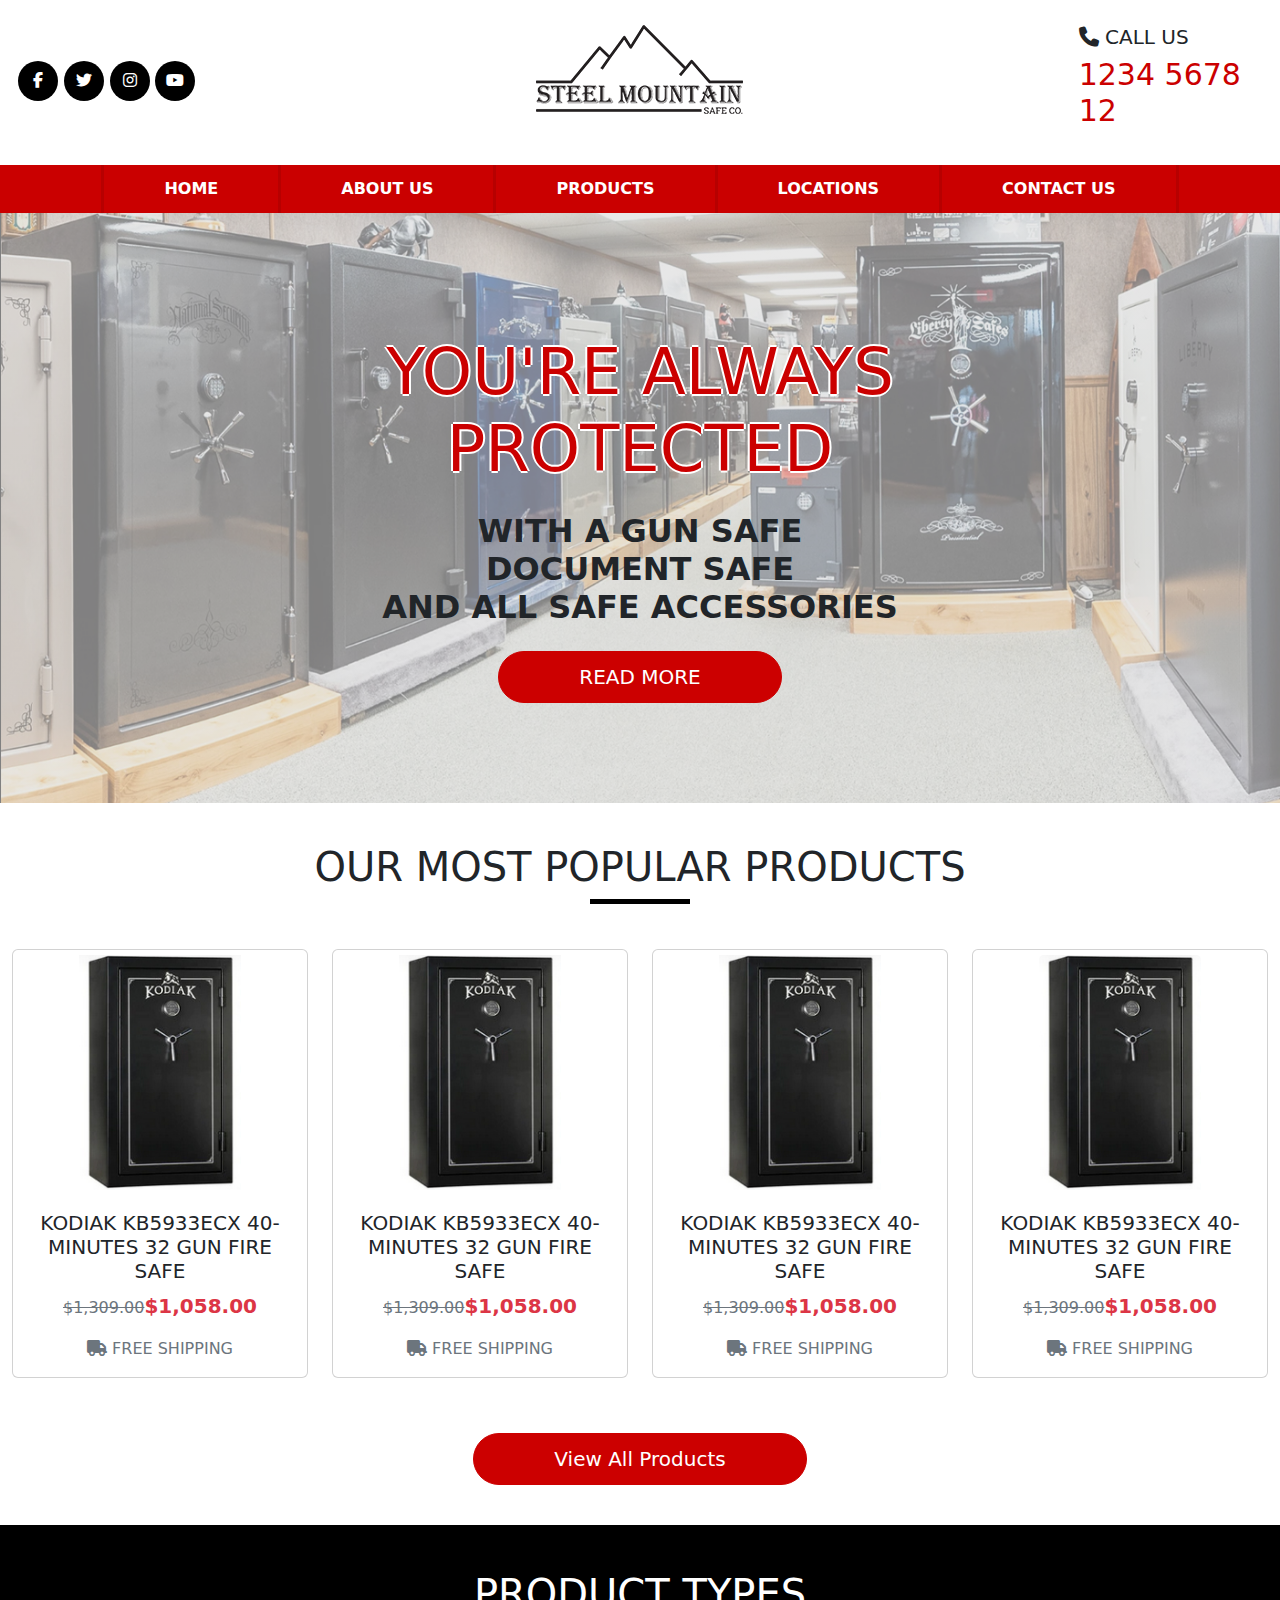
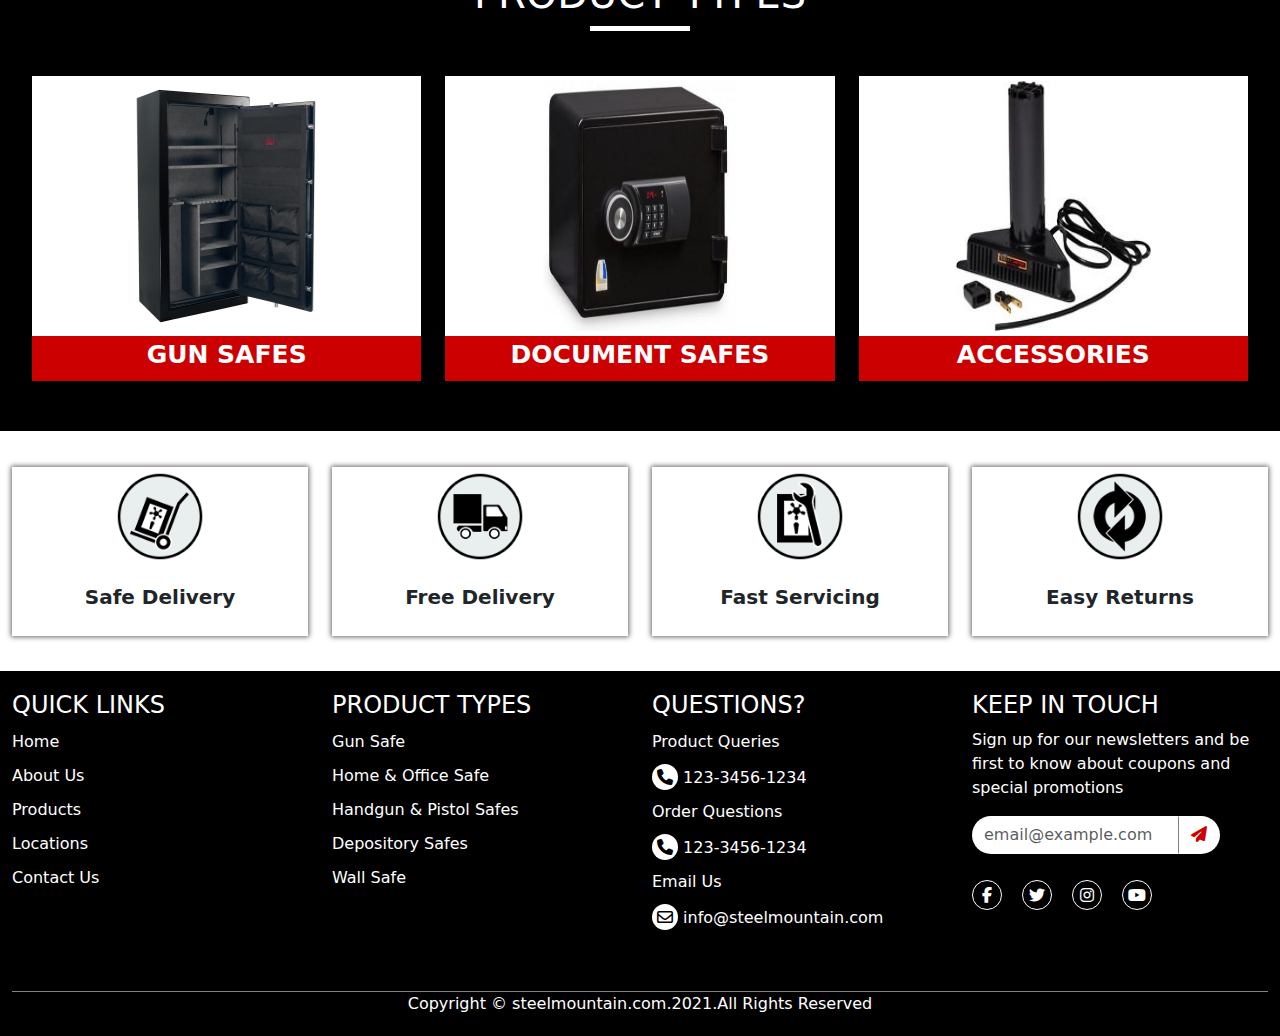
<file: index.html>
<!DOCTYPE html>
<html lang="en">

<head>
    <meta charset="UTF-8">
    <meta name="viewport" content="width=device-width, initial-scale=1.0">
    <title>Document</title>
    <link rel="stylesheet" href="https://cdn.jsdelivr.net/npm/bootstrap@5.3.3/dist/css/bootstrap.min.css">
    <link rel="stylesheet" href="https://cdn.jsdelivr.net/npm/bootstrap-icons@1.11.3/font/bootstrap-icons.min.css">
    <link rel="stylesheet" href="https://cdnjs.cloudflare.com/ajax/libs/font-awesome/6.7.2/css/all.min.css ">
    <link rel="stylesheet" href="/css/style.css">
</head>

<body>
    <header>
        <div class="container">
            <div class="row">
                <div class="col-lg-2 align-content-center">
                    <div class="social-links">
                        <div class="social-icon">
                            <a href="#"><i class="fa-brands fa-facebook-f"></i></a>
                        </div>
                        <div class="social-icon">
                            <a href="#"><i class="fa-brands fa-twitter"></i></a>
                        </div>
                        <div class="social-icon">
                            <a href="#"><i class="fa-brands fa-instagram"></i></a>
                        </div>
                        <div class="social-icon">
                            <a href="#"><i class="fa-brands fa-youtube"></i></a>
                        </div>
                    </div>
                </div>
                <div class="col-lg-8">
                    <div class="logo text-center">
                        <img src="/img/logo.png" alt="">
                    </div>
                </div>
                <div class="col-lg-2">
                    <div class="call-us">
                        <h5><i class="fa-solid fa-phone"></i> CALL US</h5>
                        <h5 class="text-primary call-number">1234 5678 12</h5>
                    </div>
                </div>
            </div>

            <nav class="navbar navbar-expand-lg  mt-2">
                <button class="navbar-toggler" type="button" data-bs-toggle="collapse" data-bs-target="#navbarNav" aria-controls="navbarNav" aria-expanded="false" aria-label="Toggle navigation">
                    <span class="navbar-toggler-icon text-primary"></span>
                </button>
                <div class="navbar-collapse collapse" id="navbarNav">
                    <ul class="navbar-nav justify-content-center w-100">
                        <li class="nav-item">
                            <a href="#" class="nav-link">HOME</a>
                        </li>
                        <li class="nav-item">
                            <a href="#" class="nav-link">ABOUT US</a>
                        </li>
                        <li class="nav-item">
                            <a href="#" class="nav-link">PRODUCTS</a>
                        </li>
                        <li class="nav-item">
                            <a href="#" class="nav-link">LOCATIONS</a>
                        </li>
                        <li class="nav-item">
                            <a href="#" class="nav-link">CONTACT US</a>
                        </li>
                    </ul>
                </div>
            </nav>
        </div>
    </header>
    <!-- banner section -->
    <section class="banner-section">
        <div class="container">
            <div class="banner">
                <div class="row">
                    <div class="col">
                        <div class="banner-content text-center">
                            <h1 class="text-primary my-3">YOU'RE ALWAYS <br>PROTECTED</h1>
                            <h2 class="my-4">
                                WITH A GUN SAFE <br> DOCUMENT SAFE <br> AND ALL SAFE ACCESSORIES
                            </h2>
                            <a href="#" class="btn btn-primary">READ MORE</a>
                        </div>
                    </div>
                </div>
            </div>
        </div>
    </section>

    <!-- product section -->
    <section class="product-section">
        <div class="container">
            <div class="products">
                <div class="row">
                    <div class="col">
                        <div class="product-head">
                            <h1 class="text-center">
                                OUR MOST POPULAR PRODUCTS
                            </h1>
                            <div class="bar">
                            </div>
                        </div>
                    </div>
                </div>
                <div class="row">
                    <div class="col-lg-3 col-md-6 col-sm-6">
                        <div class="card">
                            <img src="/img/product_img.jpg" alt="">
                            <div class="card-body">
                                <h5 class="card-title">KODIAK KB5933ECX 40-MINUTES 32 GUN FIRE SAFE</h5>
                                <p class="card-text">
                                    <span class="text-secondary before-price">$1,309.00</span><span class="text-danger after-price">$1,058.00</span>
                                </p>
                                <p class="card-text text-secondary">
                                    <i class="fa-solid fa-truck"></i> FREE SHIPPING
                                </p>
                            </div>
                        </div>
                    </div>
                    <div class="col-lg-3 col-md-6 col-sm-6">
                        <div class="card">
                            <img src="/img/product_img.jpg" alt="">
                            <div class="card-body">
                                <h5 class="card-title">KODIAK KB5933ECX 40-MINUTES 32 GUN FIRE SAFE</h5>
                                <p class="card-text">
                                    <span class="text-secondary before-price">$1,309.00</span><span class="text-danger after-price">$1,058.00</span>
                                </p>
                                <p class="card-text text-secondary">
                                    <i class="fa-solid fa-truck"></i> FREE SHIPPING
                                </p>
                            </div>
                        </div>
                    </div>
                    <div class="col-lg-3 col-md-6 col-sm-6">
                        <div class="card">
                            <img src="/img/product_img.jpg" alt="">
                            <div class="card-body">
                                <h5 class="card-title">KODIAK KB5933ECX 40-MINUTES 32 GUN FIRE SAFE</h5>
                                <p class="card-text">
                                    <span class="text-secondary before-price">$1,309.00</span><span class="text-danger after-price">$1,058.00</span>
                                </p>
                                <p class="card-text text-secondary">
                                    <i class="fa-solid fa-truck"></i> FREE SHIPPING
                                </p>
                            </div>
                        </div>
                    </div>
                    <div class="col-lg-3 col-md-6 col-sm-6">
                        <div class="card">
                            <img src="/img/product_img.jpg" class="card-img-top" alt="">
                            <div class="card-body">
                                <h5 class="card-title">KODIAK KB5933ECX 40-MINUTES 32 GUN FIRE SAFE</h5>
                                <p class="card-text">
                                    <span class="text-secondary before-price">$1,309.00</span><span class="text-danger after-price">$1,058.00</span>
                                </p>
                                <p class="card-text text-secondary">
                                    <i class="fa-solid fa-truck"></i> FREE SHIPPING
                                </p>
                            </div>
                        </div>
                    </div>
                </div>
                <div class="row">
                    <div class="col">
                        <div class="all-product-btn-sec">
                            <a href="#" class="btn btn-primary">View All Products</a>
                        </div>
                    </div>
                </div>
            </div>
        </div>
    </section>
    <!-- product types -->
    <section class="product-types-section">
        <div class="container">
            <div class="row">
                <div class="col">
                    <div class="product-types-head">
                        <h1>PRODUCT TYPES</h1>
                    </div>
                    <div class="bar bg-white">
                    </div>
                </div>
            </div>
            <div class="row justify-content-center">
                <div class="col-lg-4 col-md-6 col-sm-10">
                    <div class="card">
                        <img src="/img/gun-safe.jpg" alt="">
                        <div class="card-body">
                            <div class="card-title">
                                GUN SAFES
                            </div>
                        </div>
                    </div>
                </div>
                <div class="col-lg-4 col-md-6 col-sm-10">
                    <div class="card">
                        <img src="/img/document-safe.jpg" alt="">
                        <div class="card-body">
                            <div class="card-title">
                                DOCUMENT SAFES
                            </div>
                        </div>
                    </div>
                </div>
                <div class="col-lg-4 col-md-6 col-sm-10">
                    <div class="card">
                        <img src="/img/accessories.jpg" alt="">
                        <div class="card-body">
                            <div class="card-title">
                                ACCESSORIES
                            </div>
                        </div>
                    </div>
                </div>
            </div>
        </div>
    </section>

    <!-- feature section -->
    <section class="features-section">
        <div class="container">
            <div class="row mt-3 row justify-content-center">
                <div class="col-lg-3 col-md-6 col-sm-10">
                    <div class="card">
                        <img src="/img/icon01.png" alt="">
                        <div class="card-body">
                            <div class="card-title">
                                Safe Delivery
                            </div>
                        </div>
                    </div>
                </div>
                <div class="col-lg-3 col-md-6 col-sm-10">
                    <div class="card">
                        <img src="/img/icon02.png" alt="">
                        <div class="card-body">
                            <div class="card-title">
                                Free Delivery
                            </div>
                        </div>
                    </div>
                </div>
                <div class="col-lg-3 col-md-6 col-sm-10">
                    <div class="card">
                        <img src="/img/icon03.png" alt="">
                        <div class="card-body">
                            <div class="card-title">
                                Fast Servicing
                            </div>
                        </div>
                    </div>
                </div>
                <div class="col-lg-3 col-md-6 col-sm-10">
                    <div class="card">
                        <img src="/img/icon04.png" alt="">
                        <div class="card-body">
                            <div class="card-title">
                                Easy Returns
                            </div>
                        </div>
                    </div>
                </div>
            </div>
        </div>
    </section>

    <!-- footer -->
    <footer>
        <div class="container">
            <div class="row">
                <div class="col-lg-3 col-md-6 col-sm-10">
                    <div class="quick-links">
                        <ul>
                            <h4>QUICK LINKS</h4>
                            <li>
                                <a href="#">Home</a>
                            </li>
                            <li>
                                <a href="#">About Us</a>
                            </li>
                            <li>
                                <a href="#">Products</a>
                            </li>
                            <li>
                                <a href="#">Locations</a>
                            </li>
                            <li>
                                <a href="#">Contact Us</a>
                            </li>
                        </ul>
                    </div>
                </div>
                <div class="col-lg-3 col-md-6 col-sm-10">
                    <div class="Product-types">
                        <ul>
                            <h4>PRODUCT TYPES</h4>
                            <li>
                                <a href="#">Gun Safe</a>
                            </li>
                            <li>
                                <a href="#">Home & Office Safe</a>
                            </li>
                            <li>
                                <a href="#">Handgun & Pistol Safes</a>
                            </li>
                            <li>
                                <a href="#">Depository Safes</a>
                            </li>
                            <li>
                                <a href="#">Wall Safe</a>
                            </li>
                        </ul>
                    </div>
                </div>
                <div class="col-lg-3 col-md-6 col-sm-10">
                    <div class="Questions">
                        <ul>
                            <h4>
                                QUESTIONS?
                            </h4>
                            <li>
                                Product Queries
                            </li>
                            <li>
                                <i class="fa-solid fa-phone"></i> 123-3456-1234
                            </li>
                            <li>
                                Order Questions
                            </li>
                            <li>
                                <i class="fa-solid fa-phone"></i> 123-3456-1234
                            </li>
                            <li>
                                Email Us
                            </li>
                            <li>
                                <i class="fa-regular fa-envelope"></i> info@steelmountain.com
                            </li>
                        </ul>
                    </div>
                </div>
                <div class="col-lg-3 col-md-6 col-sm-10">
                    <div class="keep-in-touch">
                        <h4>
                            KEEP IN TOUCH
                        </h4>
                        <p>
                            Sign up for our newsletters and be first to know about coupons and special promotions
                        </p>
                        <form action="" class="input-group mb-3">
                            <input type="text" class="form-control" placeholder="email@example.com" aria-label="Recipient's username" aria-describedby="button-addon2">
                            <button class="btn" type="button" id="button-addon2"><i class="fa-solid fa-paper-plane"></i></button>
                        </form>
                        <ul>
                            <li>
                                <a href="#">
                                    <i class="fa-brands fa-facebook-f"></i>
                                </a>
                            </li>
                            <li>
                                <a href="#">
                                    <i class="fa-brands fa-twitter"></i>
                                </a>
                            </li>
                            <li>
                                <a href="#">
                                    <i class="fa-brands fa-instagram"></i>
                                </a>
                            </li>
                            <li>
                                <a href="#">
                                    <i class="fa-brands fa-youtube"></i>
                                </a>
                            </li>
                        </ul>
                    </div>
                </div>
            </div>
            <div class="row">
                <div class="col">
                    <div class="footer-copyright">
                        Copyright &copy; steelmountain.com.2021.All Rights Reserved
                    </div>
                </div>
            </div>
        </div>
    </footer>
    <script src=" https://cdn.jsdelivr.net/npm/bootstrap@5.3.3/dist/js/bootstrap.bundle.min.js "></script>
</body>

</html>
</file>
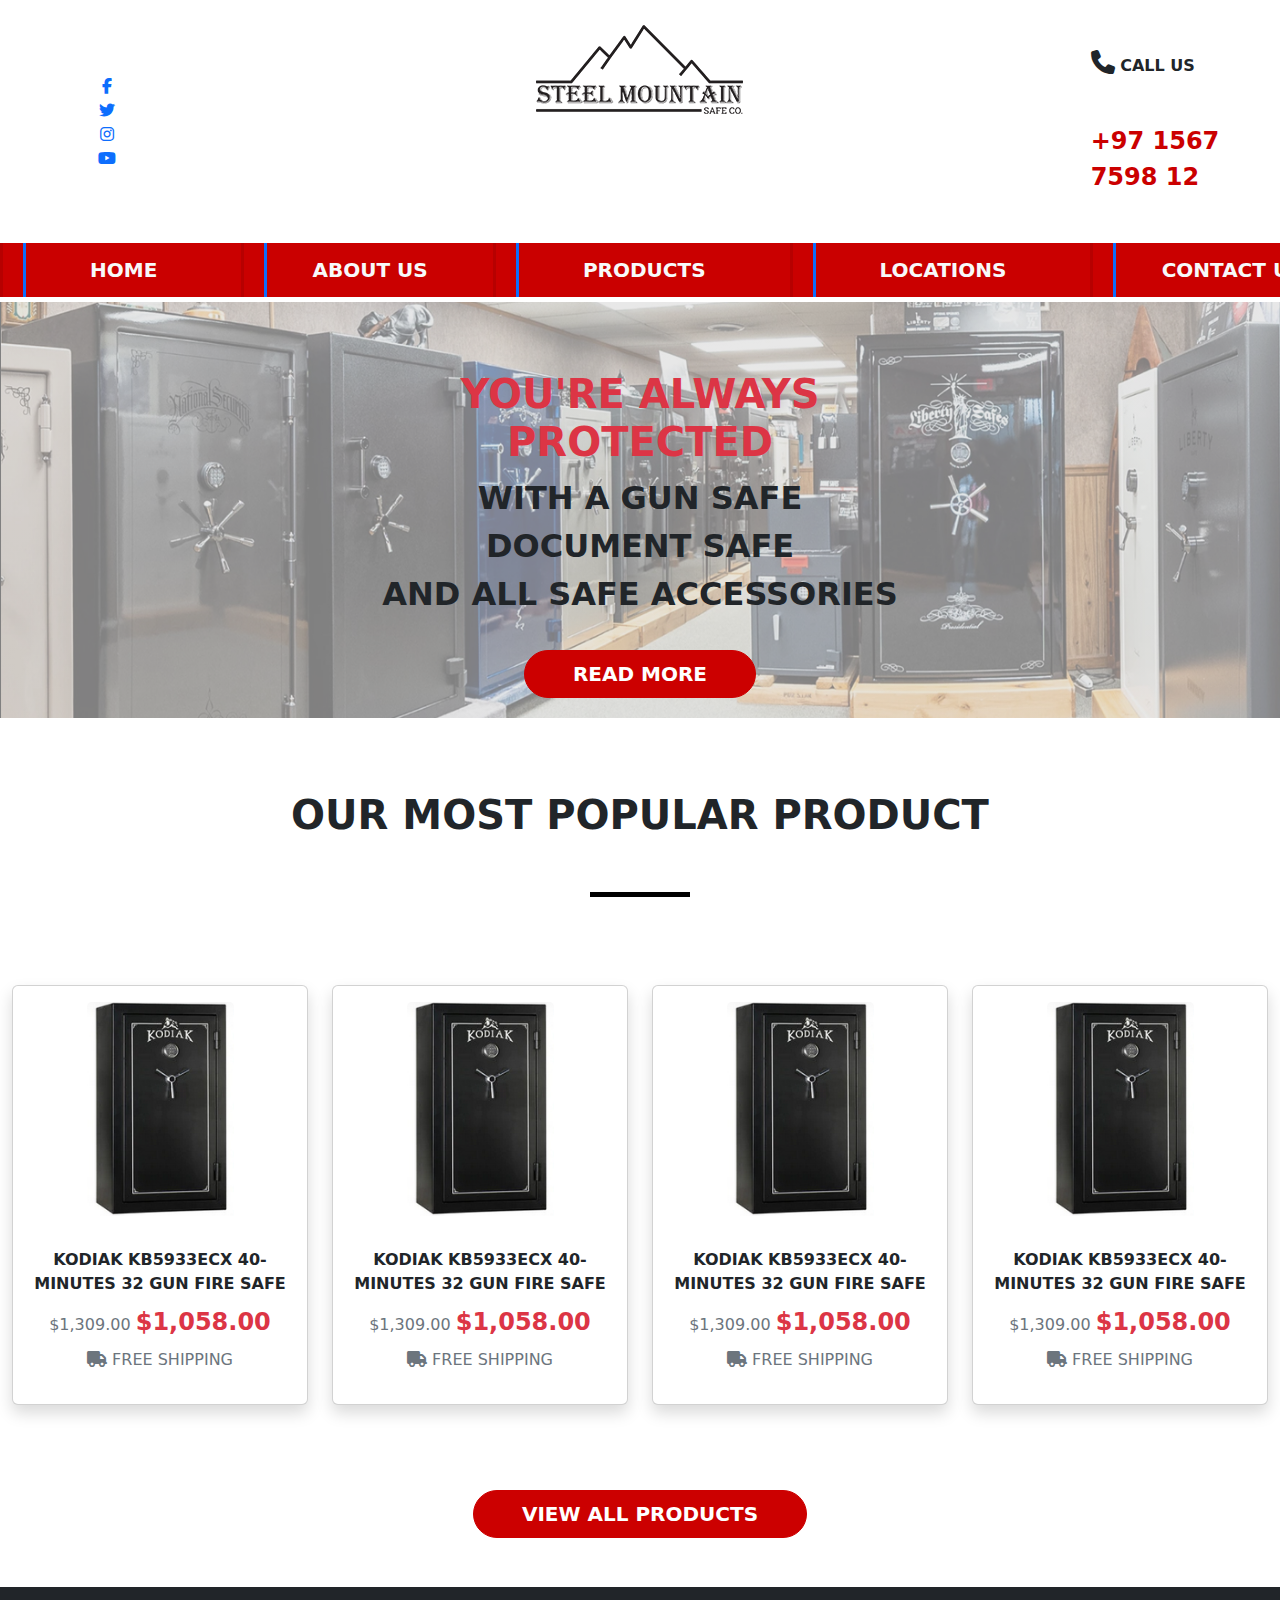
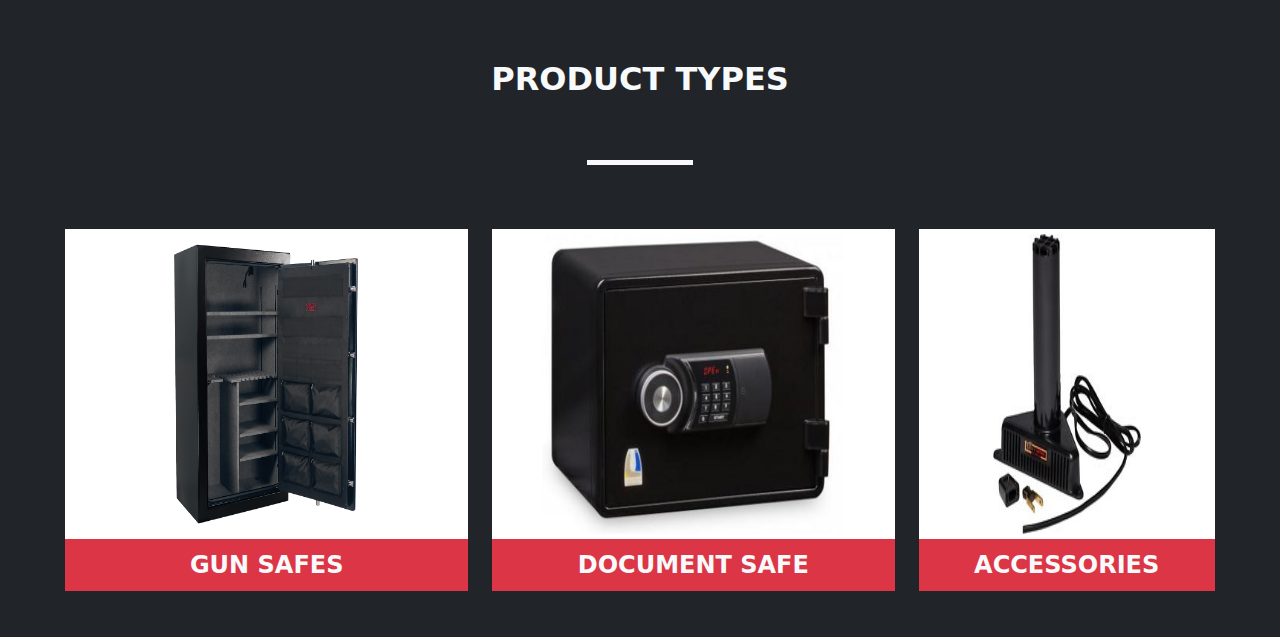
<file: backup/index.html>
<!DOCTYPE html>
<html lang="en">

<head>
    <meta charset="UTF-8">
    <meta name="viewport" content="width=device-width, initial-scale=1.0">
    <title>Document</title>
    <link rel="stylesheet" href="https://cdn.jsdelivr.net/npm/bootstrap@5.3.3/dist/css/bootstrap.min.css">
    <link rel="stylesheet" href="https://cdn.jsdelivr.net/npm/bootstrap-icons@1.11.3/font/bootstrap-icons.min.css">
    <link rel="stylesheet" href="https://cdnjs.cloudflare.com/ajax/libs/font-awesome/6.7.2/css/all.min.css ">
    <link rel="stylesheet" href="/css/style.css">
</head>

<body>
    <!-- header Section -->
    <header class="header">
        <div class="container">
            <div class="row">
                <div class="col-2 align-self-center">
                    <div class="row social-links justify-content-evenly">
                        <div class="text-center links align-content-center">
                            <a href="#"><i class="fa-brands fa-facebook-f"></i></a>
                        </div>
                        <div class="text-center links align-content-center">
                            <a href="#"><i class="fa-brands fa-twitter"></i></a>
                        </div>
                        <div class="text-center links align-content-center">
                            <a href="#"><i class="fa-brands fa-instagram"></i></a>
                        </div>
                        <div class="text-center links align-content-center">
                            <a href="#"><i class="fa-brands fa-youtube"></i></a>
                        </div>
                    </div>
                </div>
                <div class="col-8 text-center">
                    <img src="/img/logo.png" class="logo" alt="">
                </div>
                <div class="col-2 text-start align-content-center">
                    <div class="row">
                        <div class="col align-self-center fw-bold">
                            <i class="fa-solid fa-phone" style="font-size: 1.5rem;"></i> CALL US
                        </div>
                    </div>
                    <div class="row ">
                        <div class="col text-primary fw-bolder fs-4">
                            +97 1567 7598 12
                        </div>
                    </div>
                </div>
            </div>
        </div>
    </header>

    <!-- Navbar Section -->
    <nav class="navbar navbar-expand-lg bg-primary mt-2">
        <div class="container">
            <button class="navbar-toggler" type="button" data-bs-toggle="collapse" data-bs-target="#navbarSupportedContent" aria-controls="navbarSupportedContent" aria-expanded="false" aria-label="Toggle navigation">
                <span class="navbar-toggler-icon"></span>
            </button>
            <div class="collapse navbar-collapse justify-content-center" id="navbarSupportedContent">
                <ul class="navbar-nav" id="navbarNav">
                    <li class="nav-item">
                        <a href="#" class="nav-link active text-light fw-bold fs-5 me-5 w-100 text-center border-start border-primary border-3">HOME</a>
                    </li>
                    <li class="nav-item">
                        <a href="#" class="nav-link text-light fw-bold fs-5 me-5 w-100 text-center border-start border-primary border-3">ABOUT US</a>
                    </li>
                    <li class="nav-item">
                        <a href="#" class="nav-link text-light fw-bold fs-5 me-5 w-100 text-center border-start border-primary border-3">PRODUCTS</a>
                    </li>
                    <li class="nav-item">
                        <a href="#" class="nav-link text-light fw-bold fs-5 me-5 w-100 text-center border-start border-primary border-3">LOCATIONS</a>
                    </li>
                    <li class="nav-item">
                        <a href="#" class="nav-link text-light fw-bold fs-5 me-5 w-100 text-center border-start border-end border-primary border-3">CONTACT US</a>
                    </li>
                </ul>
            </div>
        </div>
    </nav>

    <!-- Banner Section -->
    <section class="banner-section">
        <div class="container banner">
            <div class="row">
                <div class="col text-center">
                    <h1 class="fw-bolder text-danger text-shadow text-large mt-5">YOU'RE ALWAYS <br>PROTECTED</h1>
                    <p class="fs-2 fw-bolder">WITH A GUN SAFE <br> DOCUMENT SAFE <br> AND ALL SAFE ACCESSORIES</p>
                    <a href="#" class="btn btn-primary mt-3 fs-5 fw-bolder px-5 py-2 rounded-pill">READ MORE</a>
                </div>
            </div>
        </div>
    </section>

    <!-- Products Section -->
    <section class="section-2">
        <div class="container">
            <div class="row">
                <div class="col">
                    <h1 class="fw-bold text-center mt-5"> OUR MOST POPULAR PRODUCT</h1>
                </div>
            </div>
            <div class="row justify-content-center">
                <div class="col-1 bar">
                </div>
            </div>
            <div class="row mt-5 justify-content-center">
                <div class="col-lg-3 col-md-8">
                    <div class="card align-items-center mb-3 shadow">
                        <img src="/img/product_img.jpg" alt="" class="card-img-top w-50 my-3">
                        <div class="card-body">
                            <div class="card-title text-center fw-bolder">
                                KODIAK KB5933ECX 40-MINUTES 32 GUN FIRE SAFE
                            </div>
                            <div class="card-text text-center">
                                <span class="fs-6 text-secondary">$1,309.00</span> <span class="fs-4 fw-bolder text-danger">$1,058.00</span>
                                <br>
                                <p class="text-secondary mt-2"><i class="fa-solid fa-truck"></i> FREE SHIPPING</p>
                            </div>
                        </div>
                    </div>
                </div>
                <div class="col-lg-3  col-md-8">
                    <div class="card align-items-center  mb-3 shadow">
                        <img src="/img/product_img.jpg" alt="" class="card-img-top w-50 my-3">
                        <div class="card-body">
                            <div class="card-title text-center fw-bolder">
                                KODIAK KB5933ECX 40-MINUTES 32 GUN FIRE SAFE
                            </div>
                            <div class="card-text text-center">
                                <span class="fs-6 text-secondary">$1,309.00</span> <span class="fs-4 fw-bolder text-danger">$1,058.00</span>
                                <br>
                                <p class="text-secondary mt-2"><i class="fa-solid fa-truck"></i> FREE SHIPPING</p>
                            </div>
                        </div>
                    </div>
                </div>
                <div class="col-lg-3 col-md-8">
                    <div class="card align-items-center  mb-3 shadow">
                        <img src="/img/product_img.jpg" alt="" class="card-img-top w-50 my-3">
                        <div class="card-body">
                            <div class="card-title text-center fw-bolder">
                                KODIAK KB5933ECX 40-MINUTES 32 GUN FIRE SAFE
                            </div>
                            <div class="card-text text-center">
                                <span class="fs-6 text-secondary">$1,309.00</span> <span class="fs-4 fw-bolder text-danger">$1,058.00</span>
                                <br>
                                <p class="text-secondary mt-2"><i class="fa-solid fa-truck"></i> FREE SHIPPING</p>
                            </div>
                        </div>
                    </div>
                </div>
                <div class="col-lg-3 col-md-8">
                    <div class="card align-items-center  mb-3 shadow">
                        <img src="/img/product_img.jpg" alt="" class="card-img-top w-50 my-3">
                        <div class="card-body">
                            <div class="card-title text-center fw-bolder">
                                KODIAK KB5933ECX 40-MINUTES 32 GUN FIRE SAFE
                            </div>
                            <div class="card-text text-center">
                                <span class="fs-6 text-secondary">$1,309.00</span> <span class="fs-4 fw-bolder text-danger">$1,058.00</span>
                                <br>
                                <p class="text-secondary mt-2"><i class="fa-solid fa-truck"></i> FREE SHIPPING</p>
                            </div>
                        </div>
                    </div>
                </div>
            </div>
            <div class="row">
                <div class="col text-center">
                    <a href="#" class="btn btn-primary px-5 rounded-pill fw-bold py-2 m-4"> VIEW ALL PRODUCTS</a>
                </div>
            </div>
        </div>
    </section>

    <!-- product Types -->
    <section class="section-3">
        <div class="container bg-dark">
            <div class="row">
                <div class="col text-center text-light fs-2 fw-bold my-1 mt-5">
                    PRODUCT TYPES
                </div>
            </div>
            <div class="row justify-content-center">
                <div class="col-1 bg-light my-2" style="height: 5px;">
                </div>
            </div>

            <div class="row Product-types justify-content-center mt-3">
                <div class="col-lg-4 col-md-3 mb-3">
                    <div class="card align-items-center rounded-0 border-0">
                        <img src="/img/gun-safe.jpg" alt="" class="card-img-top w-50" style="height:300px;">
                        <div class="card-title w-100 bg-danger mb-0 text-light fw-bolder text-center fs-4 py-2">
                            GUN SAFES
                        </div>
                    </div>
                </div>
                <div class="col-lg-4 col-md-6 mb-3">
                    <div class="card align-items-center rounded-0 border-0">
                        <img src="/img/document-safe.jpg" alt="" class="card-img-top w-75" style="height: 300px;">
                        <div class="card-title w-100 bg-danger mb-0 text-light fw-bolder text-center fs-4 py-2">
                            DOCUMENT SAFE
                        </div>
                    </div>
                </div>
                <div class="col-lg-3 col-md-3 mb-3">
                    <div class="card align-items-center  rounded-0 border-0">
                        <img src="/img/accessories.jpg" alt="" class="card-img-top w-50" style="height: 300px;">
                        <div class="card-title w-100 bg-danger mb-0 text-light fw-bolder text-center fs-4 py-2">
                            ACCESSORIES
                        </div>
                    </div>
                </div>
            </div>
        </div>
    </section>
    <script src="https://cdn.jsdelivr.net/npm/bootstrap@5.3.3/dist/js/bootstrap.bundle.min.js "></script>
</body>

</html>
</file>
<file: css/style.css>
* {
    padding: 0%;
    margin: 0;
}

.container {
    max-width: 1530px !important;
    padding: 0px !important;
}

.text-primary {
    color: rgb(203, 0, 0) !important;
}

.row {
    margin: 0;
    margin-top: 5px;
    padding: 20px 0;
}

.navbar .nav-item .nav-link {
    padding: 12px 40px !important;
}


/* head-section */

.social-links {
    display: flex;
    justify-content: space-evenly;
}

.social-icon {
    height: 40px;
    width: 40px;
    background-color: black;
    border-radius: 50px;
    text-align: center;
    align-content: center;
}

.social-links .social-icon a {
    font-style: none;
    color: white;
}

.call-us {
    height: 100%;
    align-content: center;
}

.call-number {
    font-size: 30px;
}


/* navbar */

.navbar {
    padding: 0px;
    margin-top: 10px;
    background-color: rgb(202, 0, 0)!important;
}

.navbar ul li a {
    color: white;
    font-weight: 700;
}

.navbar ul li {
    border-left: 3px solid rgb(183, 0, 0);
    padding: 0 20px;
}

.navbar ul li:last-child {
    border-right: 3px solid rgb(183, 0, 0);
}


/* banner section */

.banner {
    background: linear-gradient(rgba(255, 255, 255, .5), rgba(255, 255, 255, .5)), url(/img/banner.jpg);
    background-repeat: no-repeat;
    background-size: cover;
    padding: 80px;
}

.banner-content h1 {
    font-size: 5vw;
    text-shadow: 0px -2px white, -2px 0px white, 0px 2px white, 2px 0px white;
}

.banner-content h2 {
    margin: 10px 0;
    font-weight: 700;
}

.btn-primary {
    background-color: rgb(204, 0, 0);
    border: 1px solid rgb(204, 0, 0);
    padding: 10px 80px;
    border-radius: 50px;
    font-size: 20px;
}

.btn-primary:hover,
.btn-primary:active {
    background-color: rgb(185, 0, 0)!important;
    border: 1px solid rgb(185, 0, 0)!important;
}


/* product section */

.product-section {
    margin: 20px 0px;
}

.bar {
    background-color: black;
    height: 5px;
    width: 100px;
    margin: auto;
}

.card {
    text-align: center;
    align-items: center;
    margin-bottom: 10px;
}

.card img {
    margin: 5px;
    width: 55%;
}

.before-price {
    text-decoration: line-through;
}

.after-price {
    font-weight: 600;
    font-size: 20px;
}

.all-product-btn-sec {
    text-align: center!important;
}


/* product types */

.product-types-section {
    background-color: black;
    padding: 20px;
}

.product-types-head {
    text-align: center;
    color: white;
}

.product-types-section .card {
    border-radius: 0;
    border: none;
}

.product-types-section .card .card-body {
    width: 100%;
    background-color: rgb(204, 0, 0);
    color: white;
    font-size: 25px;
    padding: 0px;
    font-weight: 600;
}

.product-types-section .card img {
    height: 250px;
    width: 50%;
}


/* features section */

.features-section .card img {
    width: 30%;
}

.features-section .card .card-title {
    font-size: 20px;
    font-weight: 700;
}

.features-section .card {
    border-radius: 0px!important;
    border: none;
    box-shadow: 0px 0px 5px 1px rgb(101, 101, 101)!important;
}


/* footer */

footer {
    background-color: black;
    color: white;
}

footer ul {
    list-style: none;
    padding-left: 0;
}

footer li {
    margin-top: 10px;
}

footer a {
    text-decoration: none;
    color: white;
}

footer ul a:hover {
    color: rgb(204, 0, 0);
}

footer ul i {
    background-color: white;
    color: black;
    padding: 5px;
    border-radius: 20px;
}

footer .form-control {
    border-radius: 20px 0 0 20px;
    border: none!important;
    flex: 0 1 auto!important;
    width: 70%!important;
}

footer .form-control:focus,
footer .form-control:focus-visible {
    box-shadow: none!important;
}

footer button {
    border-radius: 0 20px 20px 0 !important;
    color: rgb(204, 0, 0) !important;
    background-color: white!important;
    border-left: 1px solid gray!important;
}

.keep-in-touch ul {
    display: flex;
    gap: 20px;
}

.keep-in-touch ul i {
    background-color: black;
    color: white;
    width: 30px;
    height: 30px;
    text-align: center;
    align-content: center;
    border: 1px solid white;
}

.footer-copyright {
    border-top: 1px solid gray;
    text-align: center;
}

@media (min-width: 300px) and (max-width:1100px) {
    .social-links {
        display: none;
    }
    .call-us {
        display: none;
    }
}
</file>
